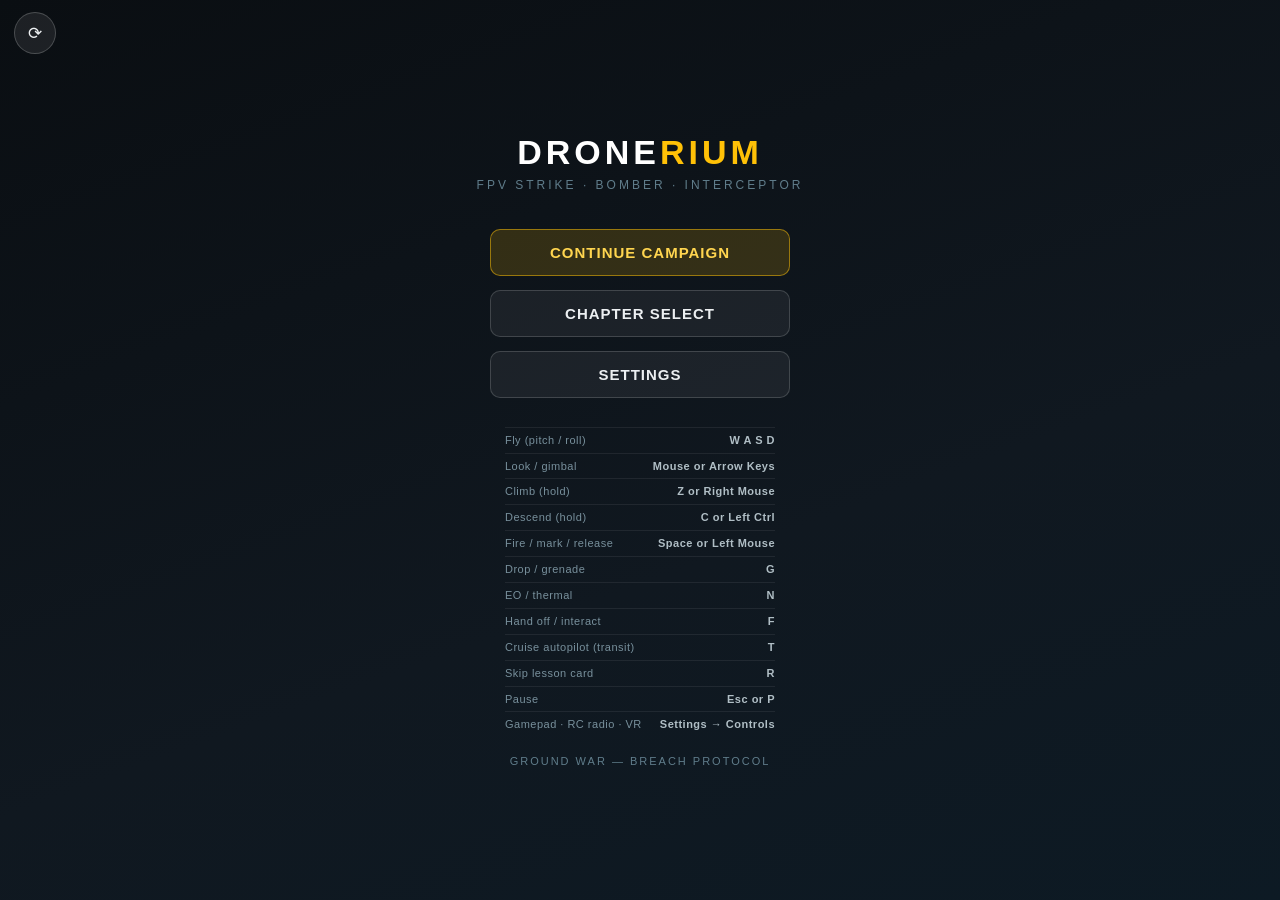
<file: index.html>
<!DOCTYPE html>
<html lang="en" data-game="drone">
<head>
<meta charset="UTF-8">
<meta name="viewport" content="width=device-width, initial-scale=1.0, maximum-scale=1.0, user-scalable=no, viewport-fit=cover">
<meta name="apple-mobile-web-app-capable" content="yes">
<meta name="apple-mobile-web-app-status-bar-style" content="black-translucent">
<meta name="theme-color" content="#0a0e12">
<title>Dronerium</title>
<link rel="manifest" href="manifest.json">
<link rel="apple-touch-icon" href="icons/icon-192.png">
<link rel="stylesheet" href="ui.css">
</head>
<body>
<canvas id="game-canvas"></canvas>

<div id="hud">
  <div id="damage-vignette"></div>
  <div id="dmg-ring"></div>
  <div id="crosshair"></div>
  <div id="hitmarker"></div>
  <div id="objective">OBJECTIVE</div>
  <div id="score-line"></div>
  <div id="noshoot-warn">CIVILIAN DOWN</div>
  <div id="kill-feed"></div>
  <div id="health-bar"><div id="health-fill"></div></div>
  <div id="ammo">12 <small>/ 48</small></div>
  <div id="weapon-name">M9 SIDEARM</div>
  <div id="squad-line"></div>
  <div id="hostage-line"></div>
  <div id="reinf-warn"></div>
</div>

<div id="ads-reticle">
  <div class="rdot"></div>
</div>
<div id="nvg"></div>
<div id="flash-white"></div>
<div id="scope">
  <div id="scope-mask"></div>
  <div id="scope-glow"></div>
  <div id="scope-cross">
    <div class="post v up"></div><div class="post v dn"></div>
    <div class="post h lf"></div><div class="post h rt"></div>
    <div class="fine v"></div><div class="fine h"></div>
    <div class="dot" style="left:50%;top:57%"></div>
    <div class="dot" style="left:50%;top:64%"></div>
    <div class="dot" style="left:50%;top:71%"></div>
    <div class="dot" style="left:50%;top:43%"></div>
    <div class="dot" style="left:50%;top:36%"></div>
    <div class="dot" style="left:43%;top:50%"></div>
    <div class="dot" style="left:36%;top:50%"></div>
    <div class="dot" style="left:57%;top:50%"></div>
    <div class="dot" style="left:64%;top:50%"></div>
    <div class="tick" style="top:60.5%;width:5%"></div>
    <div class="tick" style="top:67.5%;width:8%"></div>
    <div class="tick" style="top:74.5%;width:11%"></div>
    <div class="edge" style="left:50%;top:2%;transform:translateX(-50%)">ELEV</div>
    <div class="edge" style="right:2%;top:50%;transform:translateY(-50%)">WIND</div>
  </div>
  <div id="scope-center"></div>
</div>

<div id="controls">
  <div id="stick-zone"></div>
  <div id="look-zone"></div>
  <div id="stick-base"></div>
  <div id="stick-nub"></div>
  <div class="btn" id="btn-fire">FIRE</div>
  <div class="btn" id="btn-ads">ADS</div>
  <div class="btn" id="btn-reload">R</div>
  <div class="btn" id="btn-nade">G</div>
  <div class="btn" id="btn-swap">SWAP</div>
  <div class="btn" id="btn-breach">BREACH</div>
  <div class="btn" id="btn-breath">HOLD<br>BREATH</div>
  <div class="btn" id="btn-pause">II</div>
  <div class="btn" id="btn-refresh">⟳</div>
  <div class="btn" id="btn-crouch">CROUCH</div>
  <div class="btn" id="btn-lean-l">◐</div>
  <div class="btn" id="btn-lean-r">◑</div>
  <div class="btn" id="btn-flash">FLASH</div>
  <div class="btn" id="btn-nvg">NVG</div>
  <div class="ctl-hint" id="move-hint"><div class="ring">✛</div><div class="lbl">LEFT THUMB — MOVE</div></div>
  <div class="ctl-hint" id="aim-hint"><div class="lbl">DRAG RIGHT SIDE — AIM · FIRE BUTTON — SHOOT</div></div>
</div>

<div class="screen active" id="screen-menu">
  <button id="menu-refresh" title="Reload game">⟳</button>
  <h1 class="logo" id="menu-logo"></h1>
  <div class="tagline" id="menu-tagline"></div>
  <button class="menu-btn primary" id="menu-continue">CONTINUE CAMPAIGN</button>
  <button class="menu-btn" id="menu-levels">MISSION SELECT</button>
  <button class="menu-btn" id="menu-settings">SETTINGS</button>
  <div id="key-help"></div>
  <a id="menu-other"></a>
</div>

<div class="screen" id="screen-levels">
  <h1 class="logo" style="font-size:22px" id="levels-title">MISSIONS</h1>
  <div class="diff-row" id="diff-row"></div>
  <div id="level-list"></div>
  <button class="menu-btn" id="levels-back" style="margin-top:14px">BACK</button>
</div>

<div class="screen" id="screen-settings">
  <h1 class="logo" style="font-size:22px">SETTINGS</h1>
  <div class="sens-row"><span style="font-size:13px">Look sensitivity</span><input type="range" id="sens-slider" min="0.3" max="2.5" step="0.1" value="1"></div>
  <div class="sens-row"><span style="font-size:13px">Invert Y</span><button class="menu-btn" id="invert-btn" style="width:80px;margin:0;padding:8px">OFF</button></div>
  <div class="sens-row"><span style="font-size:13px">Graphics</span><button class="menu-btn" id="quality-btn" style="width:140px;margin:0;padding:8px">AUTO</button></div>
  <div style="font-size:10px;color:#546e7a;max-width:340px;margin-top:-4px">Desktop is the full renderer. Compatibility retains the old lightweight path. Takes effect after reload.</div>
  <button class="menu-btn" id="settings-back" style="margin-top:20px">BACK</button>
</div>

<div class="screen" id="screen-brief">
  <div style="font-size:11px;letter-spacing:3px;color:#607d8b" id="brief-num">MISSION 1</div>
  <h1 class="logo" style="font-size:26px" id="brief-title">FIRST DOOR</h1>
  <div class="intel-card" id="brief-intel">
    <div class="intel-head"><span>TARGET DOSSIER</span><span id="brief-progress">0/10 NODES</span></div>
    <div class="intel-target" id="brief-dossier"></div>
    <div class="intel-status" id="brief-target-status"></div>
    <div class="intel-lead" id="brief-evidence"></div>
  </div>
  <div class="brief-text" id="brief-text"></div>
  <div class="run-picker" id="brief-run-picker" hidden>
    <div class="run-picker-head">CHOOSE STARTING RUN</div>
    <div class="run-picker-grid" id="brief-run-grid"></div>
  </div>
  <div class="time-row" id="brief-time-row" aria-label="Mission time of day">
    <button class="time-pill" id="brief-day" type="button">DAY</button>
    <button class="time-pill" id="brief-night" type="button">NIGHT</button>
  </div>
  <button class="menu-btn primary" id="brief-go">DEPLOY</button>
  <button class="menu-btn" id="brief-back">BACK</button>
</div>

<div class="screen" id="screen-debrief">
  <div style="font-size:11px;letter-spacing:3px;color:#607d8b" id="debrief-status">MISSION COMPLETE</div>
  <div class="grade" id="debrief-grade">A</div>
  <div class="debrief-grid" id="debrief-grid"></div>
  <div class="intel-card" id="debrief-intel">
    <div class="intel-head"><span id="debrief-intel-head">INTELLIGENCE RECOVERED</span><span id="debrief-track"></span></div>
    <div class="intel-status" id="debrief-intel-result"></div>
    <div class="intel-lead" id="debrief-intel-lead"></div>
  </div>
  <button class="menu-btn primary" id="debrief-next">NEXT MISSION</button>
  <button class="menu-btn" id="debrief-retry">RETRY</button>
  <button class="menu-btn" id="debrief-menu">MAIN MENU</button>
</div>

<div class="screen" id="screen-pause">
  <h1 class="logo" style="font-size:24px">PAUSED</h1>
  <button class="menu-btn primary" id="pause-resume">RESUME</button>
  <button class="menu-btn" id="pause-restart">RESTART MISSION</button>
  <button class="menu-btn" id="pause-skip">SKIP TO NEXT MISSION</button>
  <button class="menu-btn" id="pause-quit">ABANDON TO MENU</button>
</div>

<div id="rotate-hint"></div>

<script type="importmap">{ "imports": { "three": "./lib/three.module.js" } }</script>
<script type="module" src="src/main.js"></script>
<script>
  if ('serviceWorker' in navigator) navigator.serviceWorker.register('sw.js');
</script>
</body>
</html>
</file>
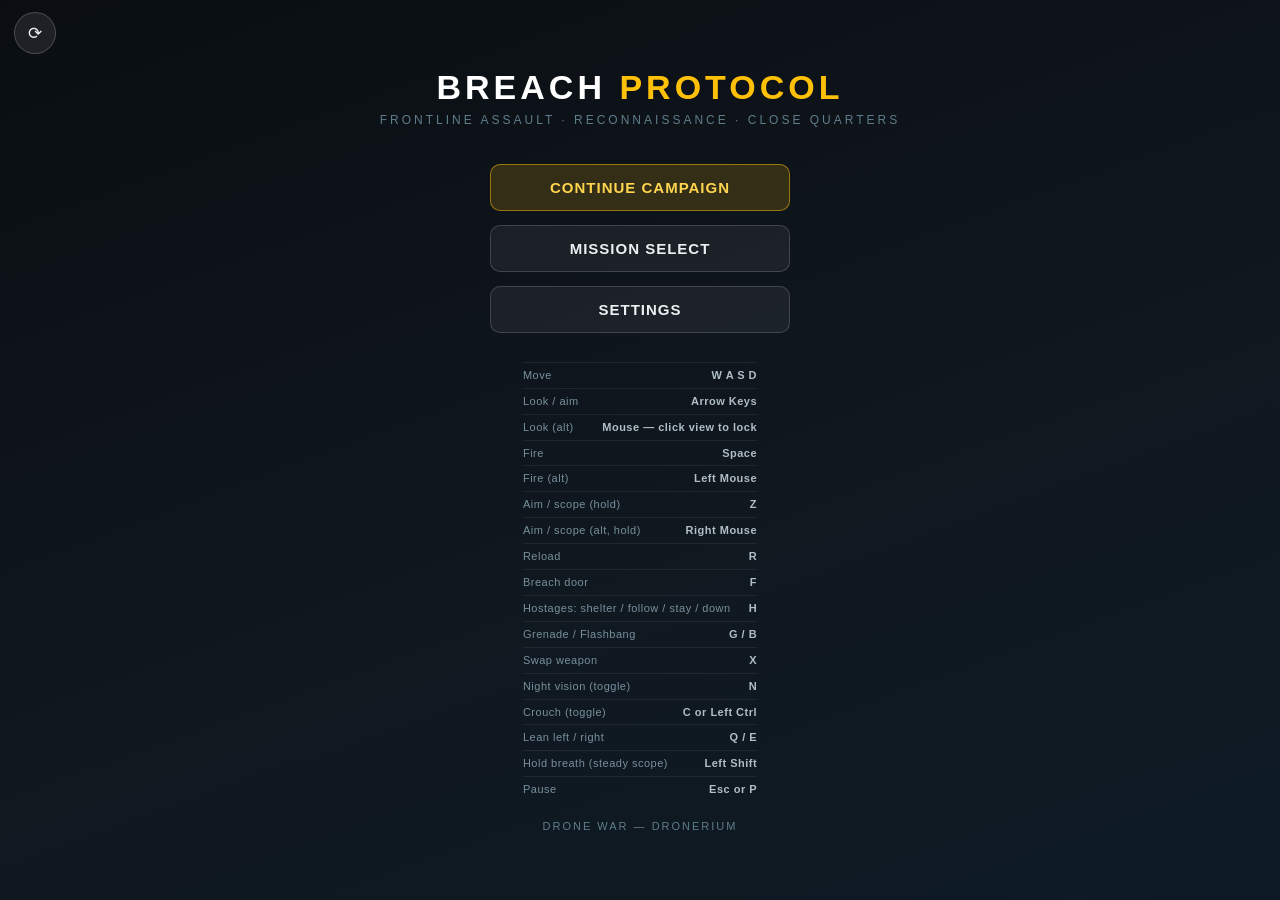
<file: shooter.html>
<!DOCTYPE html>
<html lang="en" data-game="shooter">
<head>
<meta charset="UTF-8">
<meta name="viewport" content="width=device-width, initial-scale=1.0, maximum-scale=1.0, user-scalable=no, viewport-fit=cover">
<meta name="apple-mobile-web-app-capable" content="yes">
<meta name="apple-mobile-web-app-status-bar-style" content="black-translucent">
<meta name="theme-color" content="#0a0e12">
<title>Breach Protocol</title>
<link rel="manifest" href="shooter.webmanifest">
<link rel="apple-touch-icon" href="icons/icon-192.png">
<link rel="stylesheet" href="ui.css">
</head>
<body>
<canvas id="game-canvas"></canvas>

<div id="hud">
  <div id="damage-vignette"></div>
  <div id="dmg-ring"></div>
  <div id="crosshair"></div>
  <div id="hitmarker"></div>
  <div id="objective">OBJECTIVE</div>
  <div id="score-line"></div>
  <div id="noshoot-warn">CIVILIAN DOWN</div>
  <div id="kill-feed"></div>
  <div id="health-bar"><div id="health-fill"></div></div>
  <div id="ammo">12 <small>/ 48</small></div>
  <div id="weapon-name">M9 SIDEARM</div>
  <div id="squad-line"></div>
  <div id="hostage-line"></div>
  <div id="reinf-warn"></div>
</div>

<div id="ads-reticle">
  <div class="rdot"></div>
</div>
<div id="nvg"></div>
<div id="flash-white"></div>
<div id="scope">
  <div id="scope-mask"></div>
  <div id="scope-glow"></div>
  <div id="scope-cross">
    <div class="post v up"></div><div class="post v dn"></div>
    <div class="post h lf"></div><div class="post h rt"></div>
    <div class="fine v"></div><div class="fine h"></div>
    <div class="dot" style="left:50%;top:57%"></div>
    <div class="dot" style="left:50%;top:64%"></div>
    <div class="dot" style="left:50%;top:71%"></div>
    <div class="dot" style="left:50%;top:43%"></div>
    <div class="dot" style="left:50%;top:36%"></div>
    <div class="dot" style="left:43%;top:50%"></div>
    <div class="dot" style="left:36%;top:50%"></div>
    <div class="dot" style="left:57%;top:50%"></div>
    <div class="dot" style="left:64%;top:50%"></div>
    <div class="tick" style="top:60.5%;width:5%"></div>
    <div class="tick" style="top:67.5%;width:8%"></div>
    <div class="tick" style="top:74.5%;width:11%"></div>
    <div class="edge" style="left:50%;top:2%;transform:translateX(-50%)">ELEV</div>
    <div class="edge" style="right:2%;top:50%;transform:translateY(-50%)">WIND</div>
  </div>
  <div id="scope-center"></div>
</div>

<div id="controls">
  <div id="stick-zone"></div>
  <div id="look-zone"></div>
  <div id="stick-base"></div>
  <div id="stick-nub"></div>
  <div class="btn" id="btn-fire">FIRE</div>
  <div class="btn" id="btn-ads">ADS</div>
  <div class="btn" id="btn-reload">R</div>
  <div class="btn" id="btn-nade">G</div>
  <div class="btn" id="btn-swap">SWAP</div>
  <div class="btn" id="btn-breach">BREACH</div>
  <div class="btn" id="btn-breath">HOLD<br>BREATH</div>
  <div class="btn" id="btn-pause">II</div>
  <div class="btn" id="btn-refresh">⟳</div>
  <div class="btn" id="btn-crouch">CROUCH</div>
  <div class="btn" id="btn-lean-l">◐</div>
  <div class="btn" id="btn-lean-r">◑</div>
  <div class="btn" id="btn-flash">FLASH</div>
  <div class="btn" id="btn-nvg">NVG</div>
  <div class="ctl-hint" id="move-hint"><div class="ring">✛</div><div class="lbl">LEFT THUMB — MOVE</div></div>
  <div class="ctl-hint" id="aim-hint"><div class="lbl">DRAG RIGHT SIDE — AIM · FIRE BUTTON — SHOOT</div></div>
</div>

<div class="screen active" id="screen-menu">
  <button id="menu-refresh" title="Reload game">⟳</button>
  <h1 class="logo" id="menu-logo"></h1>
  <div class="tagline" id="menu-tagline"></div>
  <button class="menu-btn primary" id="menu-continue">CONTINUE CAMPAIGN</button>
  <button class="menu-btn" id="menu-levels">MISSION SELECT</button>
  <button class="menu-btn" id="menu-settings">SETTINGS</button>
  <div id="key-help"></div>
  <a id="menu-other"></a>
</div>

<div class="screen" id="screen-levels">
  <h1 class="logo" style="font-size:22px" id="levels-title">MISSIONS</h1>
  <div class="diff-row" id="diff-row"></div>
  <div id="level-list"></div>
  <button class="menu-btn" id="levels-back" style="margin-top:14px">BACK</button>
</div>

<div class="screen" id="screen-settings">
  <h1 class="logo" style="font-size:22px">SETTINGS</h1>
  <div class="sens-row"><span style="font-size:13px">Look sensitivity</span><input type="range" id="sens-slider" min="0.3" max="2.5" step="0.1" value="1"></div>
  <div class="sens-row"><span style="font-size:13px">Invert Y</span><button class="menu-btn" id="invert-btn" style="width:80px;margin:0;padding:8px">OFF</button></div>
  <div class="sens-row"><span style="font-size:13px">Graphics</span><button class="menu-btn" id="quality-btn" style="width:140px;margin:0;padding:8px">AUTO</button></div>
  <div style="font-size:10px;color:#546e7a;max-width:340px;margin-top:-4px">Desktop is the full renderer. Compatibility retains the old lightweight path. Takes effect after reload.</div>
  <button class="menu-btn" id="settings-back" style="margin-top:20px">BACK</button>
</div>

<div class="screen" id="screen-brief">
  <div style="font-size:11px;letter-spacing:3px;color:#607d8b" id="brief-num">MISSION 1</div>
  <h1 class="logo" style="font-size:26px" id="brief-title">FIRST DOOR</h1>
  <div class="intel-card" id="brief-intel">
    <div class="intel-head"><span>TARGET DOSSIER</span><span id="brief-progress">0/10 NODES</span></div>
    <div class="intel-target" id="brief-dossier"></div>
    <div class="intel-status" id="brief-target-status"></div>
    <div class="intel-lead" id="brief-evidence"></div>
  </div>
  <div class="brief-text" id="brief-text"></div>
  <div class="run-picker" id="brief-run-picker" hidden>
    <div class="run-picker-head">CHOOSE STARTING RUN</div>
    <div class="run-picker-grid" id="brief-run-grid"></div>
  </div>
  <div class="time-row" id="brief-time-row" aria-label="Mission time of day">
    <button class="time-pill" id="brief-day" type="button">DAY</button>
    <button class="time-pill" id="brief-night" type="button">NIGHT</button>
  </div>
  <button class="menu-btn primary" id="brief-go">DEPLOY</button>
  <button class="menu-btn" id="brief-back">BACK</button>
</div>

<div class="screen" id="screen-debrief">
  <div style="font-size:11px;letter-spacing:3px;color:#607d8b" id="debrief-status">MISSION COMPLETE</div>
  <div class="grade" id="debrief-grade">A</div>
  <div class="debrief-grid" id="debrief-grid"></div>
  <div class="intel-card" id="debrief-intel">
    <div class="intel-head"><span id="debrief-intel-head">INTELLIGENCE RECOVERED</span><span id="debrief-track"></span></div>
    <div class="intel-status" id="debrief-intel-result"></div>
    <div class="intel-lead" id="debrief-intel-lead"></div>
  </div>
  <button class="menu-btn primary" id="debrief-next">NEXT MISSION</button>
  <button class="menu-btn" id="debrief-retry">RETRY</button>
  <button class="menu-btn" id="debrief-menu">MAIN MENU</button>
</div>

<div class="screen" id="screen-pause">
  <h1 class="logo" style="font-size:24px">PAUSED</h1>
  <button class="menu-btn primary" id="pause-resume">RESUME</button>
  <button class="menu-btn" id="pause-restart">RESTART MISSION</button>
  <button class="menu-btn" id="pause-skip">SKIP TO NEXT MISSION</button>
  <button class="menu-btn" id="pause-quit">ABANDON TO MENU</button>
</div>

<div id="rotate-hint"></div>

<script type="importmap">{ "imports": { "three": "./lib/three.module.js" } }</script>
<script type="module" src="src/main.js"></script>
<script>
  if ('serviceWorker' in navigator) navigator.serviceWorker.register('sw.js');
</script>
</body>
</html>
</file>
<file: ui.css>
* { margin:0; padding:0; box-sizing:border-box; -webkit-user-select:none; user-select:none; -webkit-touch-callout:none; }
  html, body { width:100%; height:100%; overflow:hidden; background:#0a0e12; font-family:-apple-system, 'Helvetica Neue', Arial, sans-serif; color:#cfd8dc; position:fixed; touch-action:none; }
  #game-canvas { position:absolute; inset:0; width:100%; height:100%; display:block; }

  /* ---------- HUD ---------- */
  #hud { position:absolute; inset:0; pointer-events:none; display:none; }
  #crosshair { position:absolute; left:50%; top:50%; transform:translate(-50%,-50%); width:24px; height:24px; }
  #crosshair::before, #crosshair::after { content:''; position:absolute; background:#e8f5e9; }
  #crosshair::before { left:50%; top:0; width:2px; height:100%; transform:translateX(-50%); }
  #crosshair::after { top:50%; left:0; height:2px; width:100%; transform:translateY(-50%); }
  #crosshair.hit::before, #crosshair.hit::after { background:#ff5252; }
  #hitmarker { position:absolute; left:50%; top:50%; transform:translate(-50%,-50%) rotate(45deg); width:30px; height:30px; opacity:0; }
  #hitmarker::before, #hitmarker::after { content:''; position:absolute; background:#fff; }
  #hitmarker::before { left:50%; top:0; width:3px; height:100%; transform:translateX(-50%); }
  #hitmarker::after { top:50%; left:0; height:3px; width:100%; transform:translateY(-50%); }
  #hitmarker.show { animation:hitpop .25s ease-out; }
  @keyframes hitpop { 0%{opacity:1; transform:translate(-50%,-50%) rotate(45deg) scale(1.4);} 100%{opacity:0; transform:translate(-50%,-50%) rotate(45deg) scale(.8);} }

  #health-bar { position:absolute; left:max(20px, env(safe-area-inset-left)); bottom:calc(150px + env(safe-area-inset-bottom)); width:140px; height:10px; background:rgba(255,255,255,.15); border-radius:5px; overflow:hidden; }
  #health-fill { height:100%; width:100%; background:#66bb6a; border-radius:5px; transition:width .2s; }
  #ammo { position:absolute; right:max(20px, env(safe-area-inset-right)); bottom:calc(170px + env(safe-area-inset-bottom)); font-size:26px; font-weight:700; color:#fff; text-shadow:0 1px 3px #000; text-align:right; }
  #ammo small { font-size:15px; color:#90a4ae; }
  #weapon-name { position:absolute; right:max(20px, env(safe-area-inset-right)); bottom:calc(152px + env(safe-area-inset-bottom)); font-size:12px; letter-spacing:1px; color:#90a4ae; text-align:right; }
  #objective { position:absolute; top:calc(14px + env(safe-area-inset-top)); left:50%; transform:translateX(-50%); font-size:13px; letter-spacing:.5px; color:#e0e0e0; background:rgba(0,0,0,.45); padding:6px 14px; border-radius:14px; white-space:nowrap; max-width:90%; overflow:hidden; text-overflow:ellipsis; }
  #score-line { position:absolute; top:calc(48px + env(safe-area-inset-top)); left:50%; transform:translateX(-50%); font-size:11px; color:#90a4ae; }
  #noshoot-warn { position:absolute; top:35%; left:50%; transform:translateX(-50%); font-size:22px; font-weight:800; color:#ff5252; text-shadow:0 0 12px rgba(255,0,0,.6); opacity:0; letter-spacing:2px; }
  #noshoot-warn.show { animation:warnflash 1.2s ease-out; }
  @keyframes warnflash { 0%{opacity:1;} 80%{opacity:1;} 100%{opacity:0;} }
  #damage-vignette { position:absolute; inset:0; box-shadow:inset 0 0 120px rgba(255,0,0,.0); transition:box-shadow .15s; }
  #kill-feed { position:absolute; top:calc(80px + env(safe-area-inset-top)); right:max(14px, env(safe-area-inset-right)); text-align:right; font-size:11px; color:#b0bec5; }
  #kill-feed div { margin-bottom:3px; text-shadow:0 1px 2px #000; }
  /* FPV feed: the nav-aid panel owns the top-right corner (~230px). Keep the phase banner
     and the score feed out from under it, and let long phase text wrap instead of clipping. */
  body.fpv-feed #objective { max-width:calc(100% - 560px); white-space:normal; text-align:center; line-height:1.35; }
  body.fpv-feed #kill-feed { top:calc(285px + env(safe-area-inset-top)); }
  @media (max-width:900px) { body.fpv-feed #objective { max-width:calc(100% - 300px); font-size:11px; } }

  /* ---------- Touch controls ---------- */
  #controls { position:absolute; inset:0; pointer-events:none; display:none; }
  #stick-zone { position:absolute; left:0; bottom:0; width:45%; height:65%; pointer-events:auto; }
  #look-zone { position:absolute; right:0; bottom:0; width:55%; height:100%; pointer-events:auto; }
  #stick-base { position:absolute; width:110px; height:110px; border-radius:50%; background:rgba(255,255,255,.07); border:2px solid rgba(255,255,255,.18); display:none; }
  #stick-nub { position:absolute; width:48px; height:48px; border-radius:50%; background:rgba(255,255,255,.28); display:none; }
  .btn { position:absolute; border-radius:50%; background:rgba(255,255,255,.10); border:2px solid rgba(255,255,255,.22); color:#eceff1; display:flex; align-items:center; justify-content:center; font-size:11px; font-weight:700; letter-spacing:.5px; pointer-events:auto; text-shadow:0 1px 2px #000; }
  .btn:active, .btn.pressed { background:rgba(255,255,255,.3); }
  #btn-fire { right:max(24px, env(safe-area-inset-right)); bottom:calc(56px + env(safe-area-inset-bottom)); width:84px; height:84px; font-size:14px; background:rgba(244,67,54,.22); border-color:rgba(244,67,54,.55); }
  #btn-ads { right:calc(118px + env(safe-area-inset-right)); bottom:calc(40px + env(safe-area-inset-bottom)); width:60px; height:60px; }
  #btn-reload { right:calc(120px + env(safe-area-inset-right)); bottom:calc(112px + env(safe-area-inset-bottom)); width:54px; height:54px; }
  #btn-nade { right:max(30px, env(safe-area-inset-right)); bottom:calc(152px + env(safe-area-inset-bottom)); width:54px; height:54px; }
  #btn-swap { right:calc(190px + env(safe-area-inset-right)); bottom:calc(30px + env(safe-area-inset-bottom)); width:48px; height:48px; font-size:10px; }
  #btn-breach { left:50%; transform:translateX(-50%); bottom:calc(120px + env(safe-area-inset-bottom)); width:120px; height:52px; border-radius:26px; background:rgba(255,193,7,.25); border-color:rgba(255,193,7,.7); font-size:14px; display:none; }
  #btn-breath { right:calc(190px + env(safe-area-inset-right)); bottom:calc(90px + env(safe-area-inset-bottom)); width:56px; height:56px; font-size:10px; display:none; }
  #btn-pause { position:absolute; top:calc(10px + env(safe-area-inset-top)); left:max(14px, env(safe-area-inset-left)); width:40px; height:40px; font-size:15px; }
  #btn-crouch { left:max(18px, env(safe-area-inset-left)); bottom:calc(16px + env(safe-area-inset-bottom)); width:54px; height:54px; font-size:10px; }
  #btn-crouch.latched { background:rgba(255,193,7,.3); border-color:rgba(255,193,7,.75); color:#ffd54f; }
  #btn-lean-l { left:max(16px, env(safe-area-inset-left)); top:calc(58px + env(safe-area-inset-top)); width:44px; height:44px; font-size:16px; }
  #btn-lean-r { left:calc(68px + env(safe-area-inset-left)); top:calc(58px + env(safe-area-inset-top)); width:44px; height:44px; font-size:16px; }
  #btn-flash { right:max(30px, env(safe-area-inset-right)); bottom:calc(212px + env(safe-area-inset-bottom)); width:52px; height:52px; font-size:10px; display:none; }
  #btn-nvg { left:calc(120px + env(safe-area-inset-left)); top:calc(58px + env(safe-area-inset-top)); width:44px; height:44px; font-size:10px; }
  #btn-nvg.latched { background:rgba(76,255,150,.28); border-color:rgba(76,255,150,.75); color:#9dffc4; }
  #reinf-warn { position:absolute; top:calc(66px + env(safe-area-inset-top)); left:50%; transform:translateX(-50%);
    font-size:12px; font-weight:700; letter-spacing:1.5px; color:#ff8a65; text-shadow:0 0 8px rgba(255,80,40,.6);
    animation:reinfpulse 1s ease-in-out infinite; }
  @keyframes reinfpulse { 0%,100%{opacity:1} 50%{opacity:.45} }
  #squad-line { position:absolute; left:max(20px, env(safe-area-inset-left)); bottom:calc(168px + env(safe-area-inset-bottom));
    font-size:11px; letter-spacing:.5px; color:#8fd0ff; text-shadow:0 1px 2px #000; }
  #hostage-line { position:absolute; left:max(20px, env(safe-area-inset-left)); bottom:calc(188px + env(safe-area-inset-bottom));
    font-size:11px; letter-spacing:.7px; color:#a5d6a7; text-shadow:0 1px 2px #000; }

  /* ---------- Directional damage ---------- */
  #dmg-ring { position:absolute; inset:0; pointer-events:none; }
  .dmg-arc { position:absolute; left:50%; top:50%; width:230px; height:230px; margin:-115px 0 0 -115px;
    border-radius:50%; border:5px solid transparent; border-top-color:rgba(255,42,42,.92);
    opacity:0; transition:opacity .5s; }

  /* ---------- Flashbang ---------- */
  #flash-white { position:absolute; inset:0; background:#fff; opacity:0; pointer-events:none; }
  #btn-refresh { position:absolute; top:calc(10px + env(safe-area-inset-top)); left:calc(64px + env(safe-area-inset-left)); width:40px; height:40px; font-size:17px; }
  #menu-refresh { position:absolute; top:calc(12px + env(safe-area-inset-top)); left:max(14px, env(safe-area-inset-left)); width:42px; height:42px; border-radius:50%; background:rgba(255,255,255,.08); border:1px solid rgba(255,255,255,.2); color:#eceff1; font-size:17px; pointer-events:auto; }

  /* ---------- Control hints ---------- */
  .ctl-hint { position:absolute; pointer-events:none; transition:opacity .6s; color:#cfd8dc; text-align:center; }
  .ctl-hint.off { opacity:0; }
  #move-hint { left:9%; bottom:calc(60px + env(safe-area-inset-bottom)); width:120px; }
  #move-hint .ring { width:96px; height:96px; margin:0 auto 8px; border-radius:50%; border:2px dashed rgba(255,255,255,.45); display:flex; align-items:center; justify-content:center; font-size:22px; color:rgba(255,255,255,.6); }
  #aim-hint { right:22%; top:38%; }
  .ctl-hint .lbl { font-size:12px; font-weight:700; letter-spacing:2px; text-shadow:0 1px 3px #000; background:rgba(0,0,0,.4); padding:4px 10px; border-radius:10px; }

  /* ---------- NVG overlay ---------- */
  #nvg { position:absolute; inset:0; pointer-events:none; display:none;
    background: radial-gradient(circle at 50% 50%,
      rgba(70,255,150,.10) 0%, rgba(70,255,150,.13) 42%,
      rgba(3,16,8,.6) 60%, rgba(0,5,2,.98) 71%);
  }
  #nvg::before { content:''; position:absolute; inset:0; background:rgba(60,255,140,.12); mix-blend-mode:screen; }
  #nvg::after { content:''; position:absolute; inset:0;
    background: repeating-linear-gradient(0deg, rgba(0,0,0,.06) 0 1px, transparent 1px 3px); }

  /* ---------- ADS red dot (non-scoped weapons) ----------
     The authored optic supplies the housing and glass. Only its projected emitter belongs in
     the HUD: a large green ring plus four witness bars read as an arcade overlay rather than
     something reflected inside the sight. */
  #ads-reticle { position:absolute; left:50%; top:50%; transform:translate(-50%,-50%);
    width:24px; height:24px; display:none; pointer-events:none; }
  #ads-reticle .rdot { position:absolute; left:50%; top:50%; width:3px; height:3px; margin:-1.5px 0 0 -1.5px;
    border-radius:50%; background:#ff654d;
    box-shadow:0 0 3px #ff4a30, 0 0 7px rgba(255,74,48,.58); }

  /* ---------- Scope overlay ----------
     Illuminated reticle. Black crosshairs vanish against a night city, which is exactly what
     this game is: at 7 degrees FOV over an unlit plaza the old reticle was invisible against
     the ground and only readable against the sky. Etched glass gets lit for the same reason.
     Everything here is CSS so it costs no draw calls and stays crisp at any resolution. */
  #scope { position:absolute; inset:0; display:none; pointer-events:none; }
  #scope-mask { position:absolute; inset:0;
    background:radial-gradient(circle at 50% 50%, transparent 33%, rgba(0,0,0,.6) 34%, rgba(0,0,0,.97) 36%); }
  /* soft green wash inside the glass + a bright inner rim, like light in a coated tube */
  #scope-glow { position:absolute; inset:0;
    background:radial-gradient(circle at 50% 50%, rgba(90,255,160,.05) 0%, rgba(90,255,160,.02) 26%, rgba(120,255,180,.16) 33%, transparent 34.5%); }
  #scope-cross { position:absolute; left:50%; top:50%; transform:translate(-50%,-50%); width:66vmin; height:66vmin;
    --ret:rgba(150,255,190,.92); --glow:0 0 3px rgba(80,255,150,.9), 0 0 7px rgba(60,255,130,.45); }
  /* main crosswires: thick outer posts that thin down toward a clear centre (duplex reticle) */
  #scope-cross .post { position:absolute; background:var(--ret); box-shadow:var(--glow); }
  #scope-cross .post.v { left:50%; width:2.5px; transform:translateX(-50%); }
  #scope-cross .post.h { top:50%; height:2.5px; transform:translateY(-50%); }
  #scope-cross .post.v.up { top:0; height:34%; }
  #scope-cross .post.v.dn { bottom:0; height:34%; }
  #scope-cross .post.h.lf { left:0; width:34%; }
  #scope-cross .post.h.rt { right:0; width:34%; }
  /* fine crosswires bridging the gap, 1px, so the aim point is precise but not obscured */
  #scope-cross .fine { position:absolute; background:var(--ret); box-shadow:var(--glow); opacity:.8; }
  #scope-cross .fine.v { left:50%; top:34%; height:32%; width:1px; transform:translateX(-50%); }
  #scope-cross .fine.h { top:50%; left:34%; width:32%; height:1px; transform:translateY(-50%); }
  /* mil dots down the vertical and across the horizontal: the ranging scale */
  #scope-cross .dot { position:absolute; width:4px; height:4px; border-radius:50%; background:var(--ret);
    box-shadow:var(--glow); transform:translate(-50%,-50%); }
  /* holdover stadia: short ticks under the centre, longer the further out */
  #scope-cross .tick { position:absolute; left:50%; height:1.5px; background:var(--ret); box-shadow:var(--glow);
    transform:translateX(-50%); opacity:.85; }
  /* centre aiming dot, dimmer than the wires so it never eats a distant target */
  #scope-center { position:absolute; left:50%; top:50%; width:3px; height:3px; margin:-1.5px 0 0 -1.5px;
    border-radius:50%; background:rgba(255,90,70,.95); box-shadow:0 0 4px rgba(255,70,50,.9); }
  /* elevation/windage witness marks at the edge of the glass */
  #scope-cross .edge { position:absolute; color:rgba(150,255,190,.7); font-size:9px; letter-spacing:1px;
    text-shadow:0 0 4px rgba(60,255,130,.6); }

  /* ---------- Screens ---------- */
  .screen { position:absolute; inset:0; background:linear-gradient(160deg,#0a0e12 0%,#101820 60%,#0d1a24 100%); display:none; flex-direction:column; align-items:center; justify-content:center; padding:24px env(safe-area-inset-right) 24px env(safe-area-inset-left); text-align:center; z-index:10; overflow-y:auto; }
  .screen.active { display:flex; }
  h1.logo { font-size:34px; font-weight:900; letter-spacing:4px; color:#fff; }
  h1.logo span { color:#ffc107; }
  .tagline { font-size:12px; letter-spacing:3px; color:#607d8b; margin:6px 0 30px; }
  .menu-btn { pointer-events:auto; display:block; width:min(300px, 80vw); margin:7px auto; padding:14px; background:rgba(255,255,255,.06); border:1px solid rgba(255,255,255,.16); border-radius:10px; color:#eceff1; font-size:15px; font-weight:600; letter-spacing:1px; }
  .menu-btn:active { background:rgba(255,255,255,.18); }
  .menu-btn.primary { background:rgba(255,193,7,.16); border-color:rgba(255,193,7,.5); color:#ffd54f; }
  .menu-btn:disabled { opacity:.35; }
  .menu-btn .sub { display:block; font-size:10px; font-weight:400; color:#78909c; letter-spacing:.5px; margin-top:3px; }
  #level-list { max-height:60vh; overflow-y:auto; width:100%; -webkit-overflow-scrolling:touch; }
  .diff-row { display:flex; gap:6px; justify-content:center; flex-wrap:wrap; margin:10px 0 18px; }
  .diff-pill { padding:8px 13px; border-radius:16px; border:1px solid rgba(255,255,255,.2); background:rgba(255,255,255,.05); font-size:12px; color:#b0bec5; }
  .diff-pill.sel { background:rgba(255,193,7,.2); border-color:#ffc107; color:#ffd54f; font-weight:700; }
  .time-row { display:flex; gap:8px; justify-content:center; margin:10px 0 18px; }
  .time-pill { pointer-events:auto; min-width:104px; padding:9px 14px; border:1px solid #37474f; border-radius:14px; background:rgba(255,255,255,.025); color:#78909c; font-size:11px; font-weight:700; letter-spacing:1.5px; }
  .time-pill.sel { border-color:#ffc107; color:#ffd54f; background:rgba(255,193,7,.12); }
  .brief-text { max-width:620px; font-size:14px; line-height:1.55; color:#b0bec5; margin:14px 0 26px; white-space:pre-line; }
  .run-picker { width:min(620px,88vw); margin:0 0 14px; text-align:left; }
  .run-picker-head { color:#90a4ae; font:700 10px/1.3 ui-monospace,SFMono-Regular,Menlo,monospace; letter-spacing:2px; margin:0 0 8px; }
  .run-picker-grid { display:grid; grid-template-columns:repeat(2,minmax(0,1fr)); gap:7px; max-height:220px; overflow-y:auto; padding:1px 4px 1px 1px; -webkit-overflow-scrolling:touch; }
  .run-pill { pointer-events:auto; min-width:0; padding:9px 11px; border:1px solid rgba(255,255,255,.14); border-radius:8px; background:rgba(255,255,255,.035); color:#c6d0d5; text-align:left; font-size:11px; font-weight:700; letter-spacing:.5px; }
  .run-pill .run-meta { display:block; overflow:hidden; margin-top:3px; color:#71848d; font:500 9px/1.25 ui-monospace,SFMono-Regular,Menlo,monospace; letter-spacing:.8px; text-overflow:ellipsis; white-space:nowrap; }
  .run-pill.sel { border-color:#ffc107; color:#ffe082; background:rgba(255,193,7,.13); box-shadow:inset 3px 0 0 #ffc107; }
  .run-pill.sel .run-meta { color:#c9a94a; }
  @media(max-width:620px) { .run-picker-grid { grid-template-columns:1fr; } }
  .intel-card { width:min(620px,88vw); border:1px solid rgba(105,205,235,.28); background:rgba(4,13,19,.72); padding:13px 16px; margin:0 0 18px; text-align:left; box-shadow:inset 3px 0 0 rgba(93,205,235,.5); }
  .intel-head { display:flex; justify-content:space-between; gap:16px; color:#72d8ef; font:700 10px/1.3 ui-monospace,SFMono-Regular,Menlo,monospace; letter-spacing:2px; }
  .intel-target { margin-top:8px; color:#f1f4f5; font-size:13px; letter-spacing:.7px; }
  .intel-status { margin-top:5px; color:#94aab3; font-size:12px; line-height:1.45; }
  .intel-lead { margin-top:8px; padding-top:8px; border-top:1px solid rgba(255,255,255,.1); color:#d7b36d; font-size:11px; line-height:1.4; letter-spacing:.4px; }
  .debrief-grid { display:grid; grid-template-columns:auto auto; gap:8px 26px; font-size:14px; margin:18px 0 26px; text-align:left; }
  .debrief-grid .val { text-align:right; font-weight:700; color:#fff; }
  .grade { font-size:52px; font-weight:900; color:#ffc107; margin:6px 0; }
  .small-note { font-size:11px; color:#546e7a; margin-top:16px; }
  .sens-row { display:flex; align-items:center; gap:12px; margin:12px 0; }
  input[type=range] { pointer-events:auto; width:200px; }
  #rotate-hint { display:none; position:absolute; inset:0; z-index:50; background:#0a0e12; color:#90a4ae; align-items:center; justify-content:center; font-size:16px; text-align:center; padding:30px; }
  /* Only nag about rotating on an actual touch device - a tall desktop window is not a phone. */
  @media (orientation: portrait) and (pointer: coarse) { #rotate-hint { display:flex; } }
  /* Desktop: keyboard+mouse covers every action, so the thumb UI is just clutter over the view. */
  body.desktop #controls { display:none !important; }
  #key-help { display:none; margin:22px auto 0; max-width:430px; font-size:11px; line-height:1.9; color:#78909c; letter-spacing:.5px; }
  body.desktop #key-help { display:block; }
  #key-help b { color:#b0bec5; font-weight:600; }
  #key-help .kh-row { display:flex; justify-content:space-between; gap:18px; border-top:1px solid rgba(255,255,255,.07); padding:2px 0; }
  #menu-other { display:block; margin:18px auto 0; font-size:11px; letter-spacing:2px; color:#607d8b; text-decoration:none; pointer-events:auto; }
  #menu-other:hover { color:#b0bec5; }

  /* ---------- Controls (Dronerium) ---------- */
  #screen-controls { justify-content:flex-start; }
  .ctl-device { font-size:12px; color:#b0bec5; letter-spacing:.6px; max-width:560px; margin:4px 0 8px; }
  #ctl-sticks { width:360px; height:150px; margin:2px auto 6px; display:block; }
  .ctl-label { font-size:10px; letter-spacing:2.5px; color:#78909c; margin-top:8px; }
  .ctl-note { font-size:11px; color:#78909c; max-width:520px; margin:0 auto 6px; line-height:1.5; }
  .ctl-map { text-align:left; margin-top:12px; font-size:10px; }
  .ctl-sliders { display:grid; grid-template-columns:repeat(2, minmax(220px, 1fr)); column-gap:22px; margin:6px auto; }
  .ctl-row { margin:6px 0; justify-content:space-between; }
  .ctl-name { font-size:12px; color:#cfd8dc; min-width:104px; text-align:left; }
  .ctl-value { font-size:11px; color:#ffd54f; min-width:52px; text-align:right; font-variant-numeric:tabular-nums; }
  .ctl-wizard { border:1px solid rgba(255,213,79,.5); background:rgba(255,213,79,.05); border-radius:10px; padding:12px 16px; margin:8px auto; max-width:560px; }
  .ctl-wiz-step { color:#ffd54f; font-size:12px; letter-spacing:2px; margin-bottom:6px; }
  .ctl-wiz-text { font-size:13px; color:#eceff1; line-height:1.45; }
  .ctl-wiz-live { font:11px ui-monospace, Menlo, monospace; color:#90a4ae; margin:8px 0; white-space:pre-wrap; }
  .ctl-wiz-buttons { display:flex; gap:8px; justify-content:center; }
  .ctl-wiz-buttons .menu-btn { width:auto; min-width:110px; margin:4px; }
  @media (max-width:620px) { .ctl-sliders { grid-template-columns:1fr; } }

  /* ---------- WebXR goggles ---------- */
  #vr-enter { display:none; position:fixed; right:max(16px, env(safe-area-inset-right)); bottom:max(16px, env(safe-area-inset-bottom)); z-index:60; pointer-events:auto; padding:12px 18px; border-radius:10px; border:1px solid #ffc107; background:rgba(255,193,7,.14); color:#ffd54f; font-weight:700; letter-spacing:1.5px; font-size:13px; }
  body.xr-capable:has(.screen.active) #vr-enter { display:block; }
  #pause-exit-vr { display:none; }
  body.xr-presenting #pause-exit-vr { display:block; }
</file>
